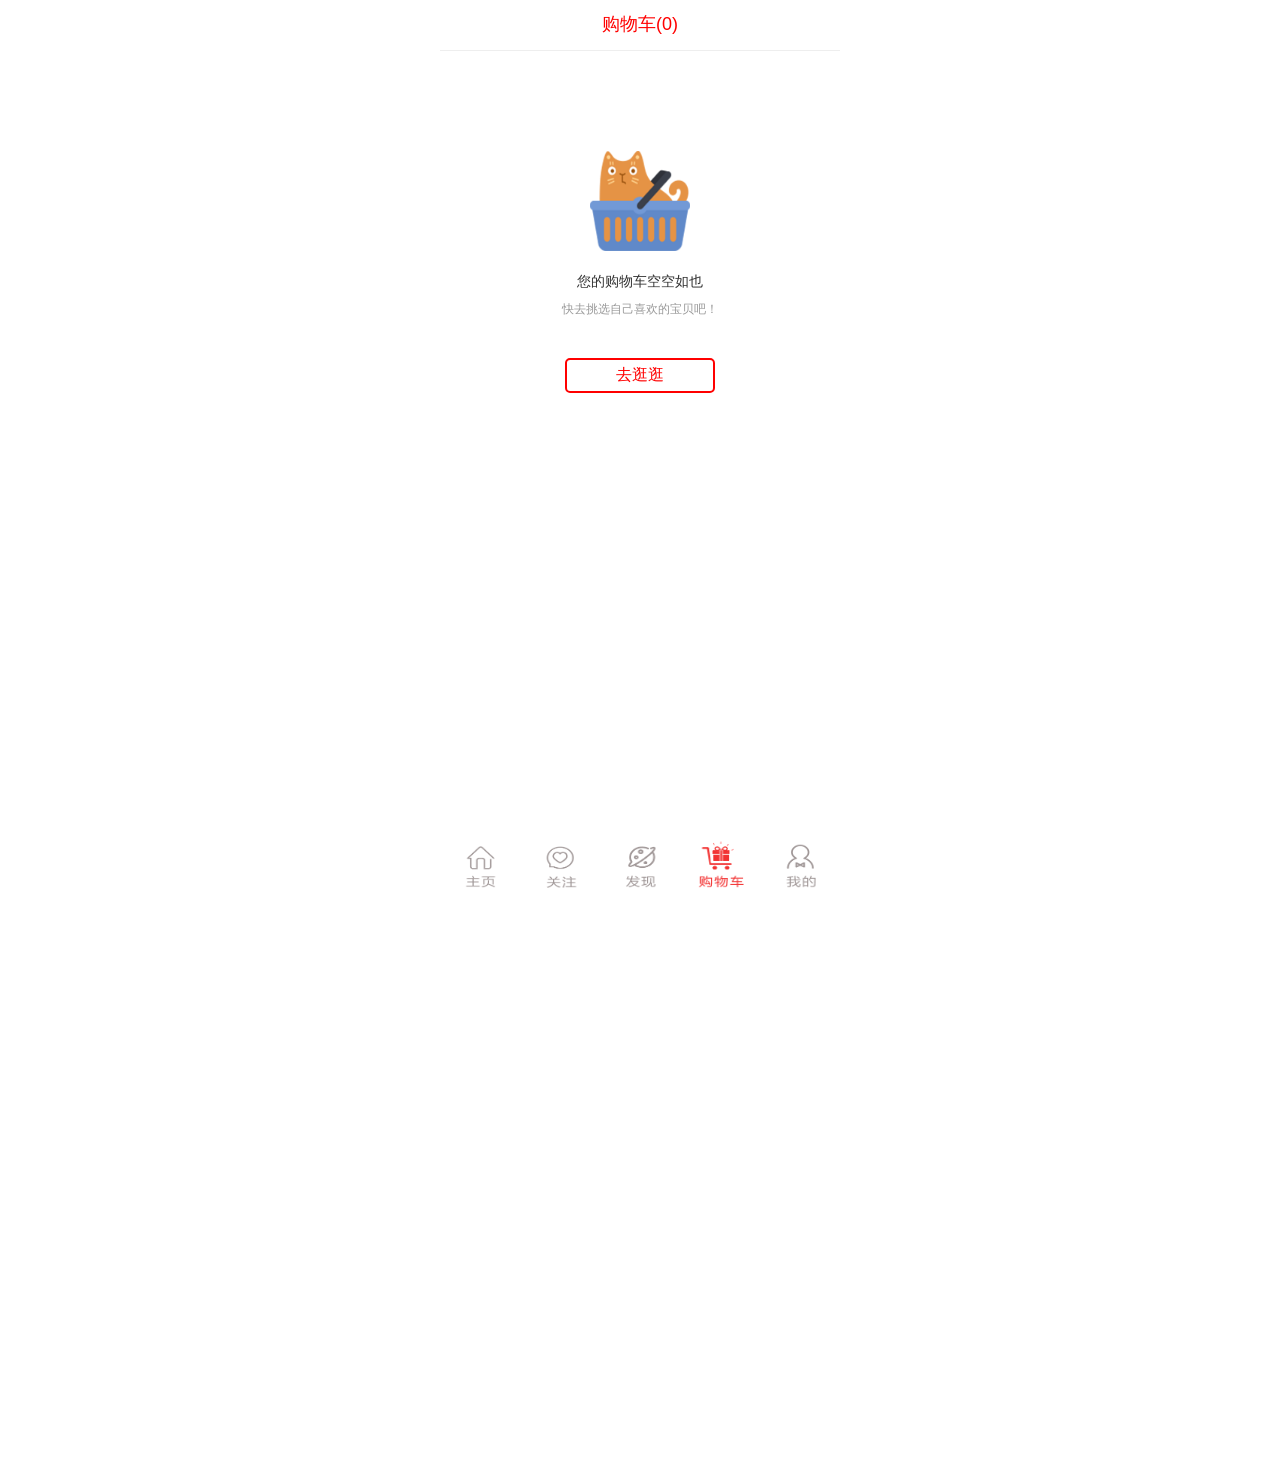
<file: car.html>
<!DOCTYPE html>
<html>
	<head>
		<meta name="viewport" content="width=device-width, 
                                     initial-scale=1.0, 
                                     maximum-scale=1.0, 
                                     user-scalable=no">
		<meta charset="UTF-8">
		<title>购物车</title>
		<script type="text/javascript" src="js/jquery-1.11.2.min.js"></script>
		<script type="text/javascript" src="js/bootstrap.min.js"></script>
		<link rel="stylesheet" href="css/bootstrap.css" />
		<link rel="stylesheet" href="css/loadinganimator.css" />
		<meta charset="UTF-8">
		<link rel="stylesheet" href="css/mystyle.css" />

	<body>
		<div class="container" style="padding-bottom: 70px;">
			<!--
            	作者：18380460383@126.com
            	时间：2016-11-24
            	描述：底部布局
            -->
		<div id="bottom_div" class="body_div" style="height: 60px;background: white;position: fixed; bottom:0;margin: auto;display: flex;text-align: center;"> 
			<div id="bottom_zhuye" class="mid" style="flex: 1; ">
				<img id="bottom_img_zhuye" src="img/zhuye_rm.png"  style="width: 48px;height: 48px;"/>
				<p class="mid_message" style="margin-top: 5px; display: none;">首页</p>
			</div>
			<div style="width: 1px;height: 100%;background: #999999; display: none;"></div>
			<div id="bottom_guanzhu" class="mid" style="flex: 1; ">
				<img src="img/guanzhu_rm.png"  style="width: 48px;height: 48px;"/>
				<p class="mid_message" style="margin-top: 5px; display: none;">关注</p>
			</div>
			<div style="width: 1px;height: 100%;background: #999999; display: none;"></div>
			<div id="bottom_faxian" class="mid" style="flex: 1; ">
				<img src="img/faxian_rm.png"  style="width: 48px;height: 48px;"/>
				<p class="mid_message" style="margin-top: 5px; display: none;">发现</p>
			</div>
				<div style="width: 1px;height: 100%;background: #999999; display: none;"></div>
			<div id="bottom_liwu" class="mid" style="flex: 1; ">
				<img src="img/liwuz_rm.png"  style="width: 48px;height: 48px;"/>
				<p class="mid_message" style="margin-top: 5px; display: none;">购物车</p>
			</div>
				<div style="width: 1px;height: 100%;background: #999999; display: none;"></div>
			<div id="bottom_wode" class="mid" style="flex: 1;">
				<img src="img/wode_rm.png"  style="width: 48px;height: 48px;"/>
				<p class="mid_message" style="margin-top: 5px; display: none;">我的</p>
			</div>
		</div>	
			<!--底部布局结束-->
				<!--
                	作者：18380460383@126.com
                	时间：2016-11-24
                	描述：顶部布局
                -->	
                
				<!--
                	作者：18380460383@126.com
                	时间：2016-11-24
                	描述：顶部布局
                -->	
                
			<div id="top_lay" class="body_div" style="position: fixed;display: flex;height: 50px;background: white;margin: auto;text-align: center;z-index: 999;">
				<p style="text-align: center;margin: auto;color: red;font-size: 18px;">购物车(0)</p>
			</div>
			<!--
            	作者：18380460383@126.com
            	时间：2016-11-24
            	描述：顶部布局结束
            -->
			<div class="body_div" style="height: 50px;"></div>
			<div class="body_div" style="height: 1px;background: #EEEEEE;"></div>
			<div class="body_div" style="margin-top: 100px;text-align: center;">
				<img src="img/cart_empty.png" style="height: 100px;width: 100px;" />
				<p style="margin-top: 20px;">您的购物车空空如也</p>
				<p class="small" style="color: #999999;">快去挑选自己喜欢的宝贝吧！</p>
				<button style="padding-top :4px;padding-bottom: 4px;color: red;font-size: 16px; border-style: solid;border-color: red;width: 150px;background: white;border-radius: 5px;margin-top: 30px;">去逛逛</button>
			</div>
				<div class="body_div" style="height: 1000px;"></div>
		</div>
		<script>
			$(document).ready(function() {
				var width = $(document.body).width();
				if(width>=450){
					$("#bottom_div").css({
					left: width / 2 - 200
				});
				$("#top_lay").css({
					left: width / 2 - 200
				});
				}
				else{
					$("#bottom_div").css({
					left: width / 2-(width/2)
				});
				$("#top_lay").css({
					left: width / 2-(width/2)
				});
				}
			});
			$(window).resize(function() {
				var width1 = $(document.body).width();
				if(width1>=430){
					$("#bottom_div").css({
					'left': width1 / 2 - 200
				});
				$("#top_lay").css({
					'left': width1 / 2 - 200
				});
				}else{
					$("#bottom_div").css({
					'left': width1 / 2 - (width1/2)
				});
				$("#top_lay").css({
					'left': width1 / 2 - (width1/2)
				});
				}
			});
		 $("#bottom_wode").click(function  () {
	    	window.location.href="phone_me.html";
	    });
	    $("#bottom_zhuye").click(function  () {
			window.location.href="index.html";
		});
		$("#bottom_guanzhu").click(function  () {
			window.location.href="guanzhu.html";
		});
		$("#bottom_faxian").click(function  () {
			window.location.href="find.html";
		});
		</script>
	</body>
</html>
</file>
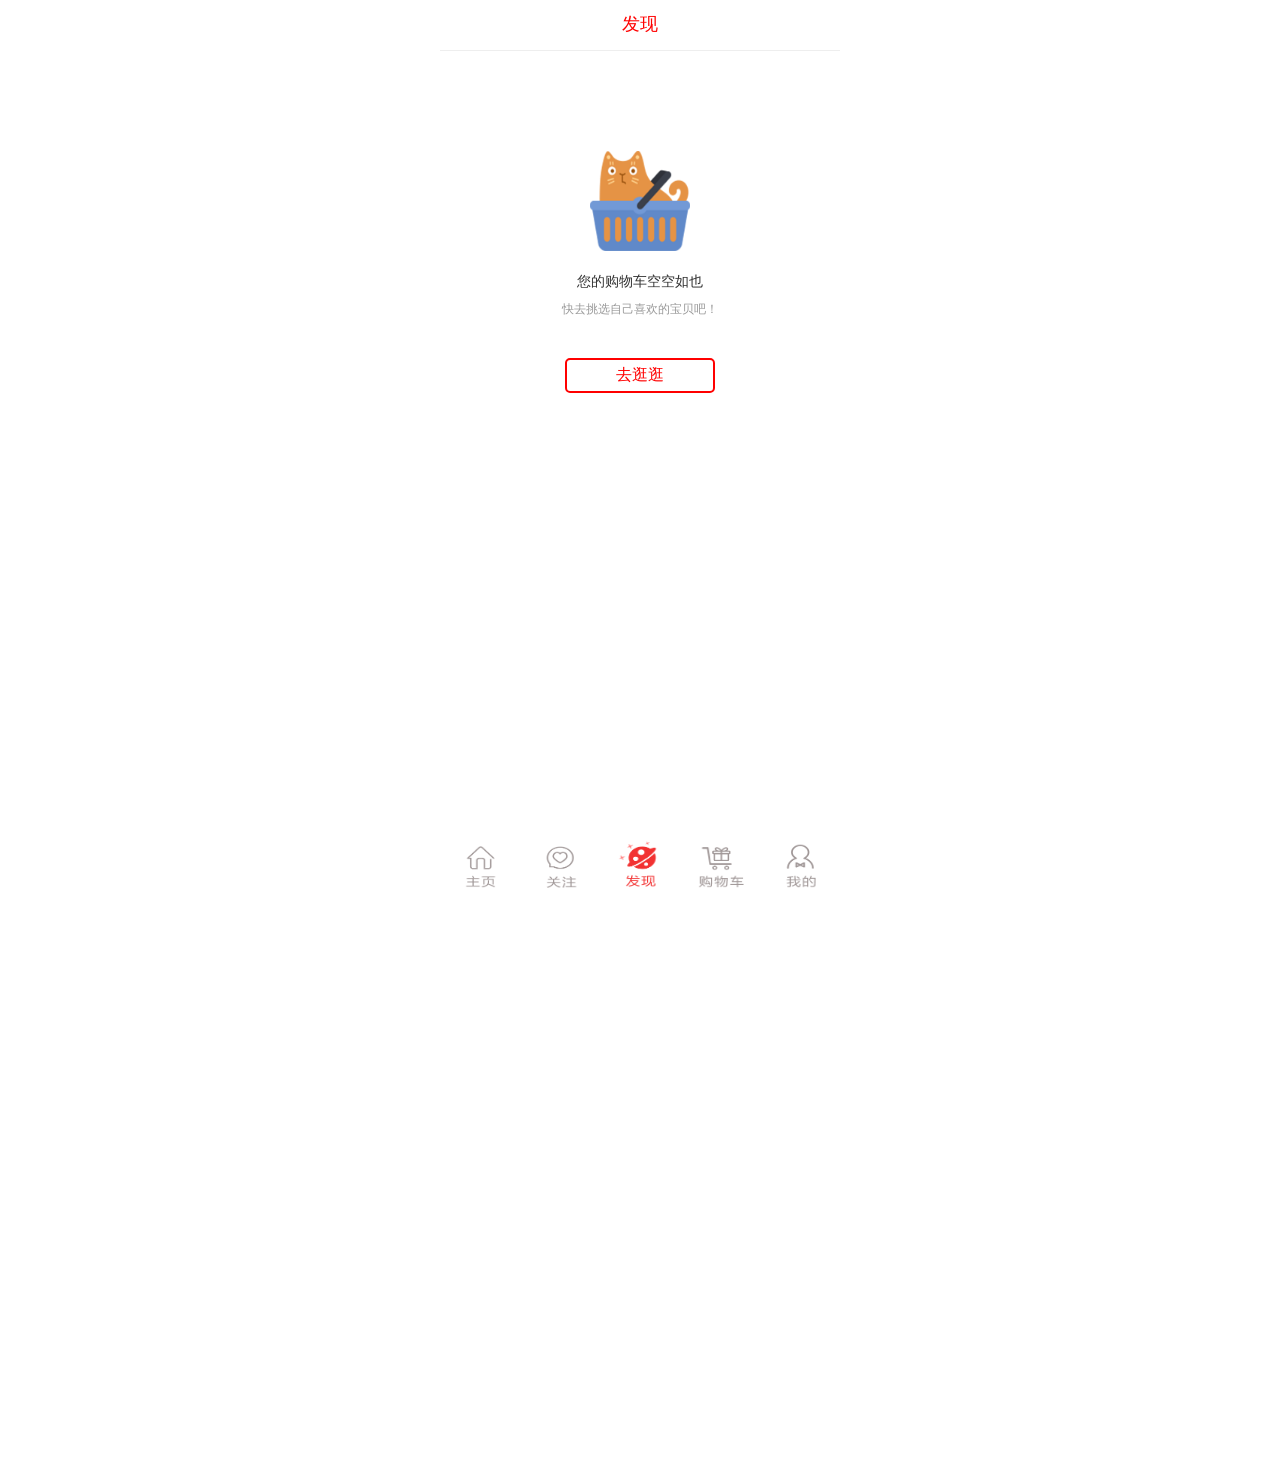
<file: find.html>
<!DOCTYPE html>
<html>
	<head>
		<meta name="viewport" content="width=device-width, 
                                     initial-scale=1.0, 
                                     maximum-scale=1.0, 
                                     user-scalable=no">
		<meta charset="UTF-8">
		<title>发现</title>
		<script type="text/javascript" src="js/jquery-1.11.2.min.js"></script>
		<script type="text/javascript" src="js/bootstrap.min.js"></script>
		<link rel="stylesheet" href="css/bootstrap.css" />
		<link rel="stylesheet" href="css/loadinganimator.css" />
		<meta charset="UTF-8">
		<link rel="stylesheet" href="css/mystyle.css" />
	</head>
	<body>
		<div class="container" style="padding-bottom: 70px;">
			<!--
            	作者：18380460383@126.com
            	时间：2016-11-24
            	描述：底部布局
            -->
					<div id="bottom_div" class="body_div" style="height: 60px;background: white;position: fixed; bottom:0;margin: auto;display: flex;text-align: center;"> 
			<div id="bottom_zhuye" class="mid" style="flex: 1; ">
				<img id="bottom_img_zhuye" src="img/zhuye_rm.png"  style="width: 48px;height: 48px;"/>
				<p class="mid_message" style="margin-top: 5px; display: none;">首页</p>
			</div>
			<div style="width: 1px;height: 100%;background: #999999; display: none;"></div>
			<div id="bottom_guanzhu" class="mid" style="flex: 1; ">
				<img src="img/guanzhu_rm.png"  style="width: 48px;height: 48px;"/>
				<p class="mid_message" style="margin-top: 5px; display: none;">关注</p>
			</div>
			<div style="width: 1px;height: 100%;background: #999999; display: none;"></div>
			<div id="bottom_faxian" class="mid" style="flex: 1; ">
				<img src="img/faxianz_rm.png"  style="width: 48px;height: 48px;"/>
				<p class="mid_message" style="margin-top: 5px; display: none;">发现</p>
			</div>
				<div style="width: 1px;height: 100%;background: #999999; display: none;"></div>
			<div id="bottom_liwu" class="mid" style="flex: 1; ">
				<img src="img/liwu_rm.png"  style="width: 48px;height: 48px;"/>
				<p class="mid_message" style="margin-top: 5px; display: none;">购物车</p>
			</div>
				<div style="width: 1px;height: 100%;background: #999999; display: none;"></div>
			<div id="bottom_wode" class="mid" style="flex: 1;">
				<img src="img/wode_rm.png"  style="width: 48px;height: 48px;"/>
				<p class="mid_message" style="margin-top: 5px; display: none;">我的</p>
			</div>
		</div>	
			<!--底部布局结束-->
				<!--
                	作者：18380460383@126.com
                	时间：2016-11-24
                	描述：顶部布局
                -->	
                
				<!--
                	作者：18380460383@126.com
                	时间：2016-11-24
                	描述：顶部布局
                -->	
                
			<div id="top_lay" class="body_div" style="position: fixed;display: flex;height: 50px;background: white;margin: auto;text-align: center;z-index: 999;">
				<p style="text-align: center;margin: auto;color: red;font-size: 18px;">发现</p>
			</div>
			<!--
            	作者：18380460383@126.com
            	时间：2016-11-24
            	描述：顶部布局结束
            -->
			<div class="body_div" style="height: 50px;"></div>
			<div class="body_div" style="height: 1px;background: #EEEEEE;"></div>
			<div class="body_div" style="margin-top: 100px;text-align: center;">
				<img src="img/cart_empty.png" style="height: 100px;width: 100px;" />
				<p style="margin-top: 20px;">您的购物车空空如也</p>
				<p class="small" style="color: #999999;">快去挑选自己喜欢的宝贝吧！</p>
				<button style="padding-top :4px;padding-bottom: 4px;color: red;font-size: 16px; border-style: solid;border-color: red;width: 150px;background: white;border-radius: 5px;margin-top: 30px;">去逛逛</button>
			</div>
			<div class="body_div" style="height: 1000px;"></div>
		</div>
		<script>
			$(document).ready(function() {
				var width = $(document.body).width();
				if(width>=450){
					$("#bottom_div").css({
					left: width / 2 - 200
				});
				$("#top_lay").css({
					left: width / 2 - 200
				});
				}
				else{
					$("#bottom_div").css({
					left: width / 2-(width/2)
				});
				$("#top_lay").css({
					left: width / 2-(width/2)
				});
				}
			});
			$(window).resize(function() {
				var width1 = $(document.body).width();
				if(width1>=430){
					$("#bottom_div").css({
					'left': width1 / 2 - 200
				});
				$("#top_lay").css({
					'left': width1 / 2 - 200
				});
				}else{
					$("#bottom_div").css({
					'left': width1 / 2 - (width1/2)
				});
				$("#top_lay").css({
					'left': width1 / 2 - (width1/2)
				});
				}
			});
	  $("#bottom_wode").click(function  () {
	    	window.location.href="phone_me.html";
	    });
	    $("#bottom_zhuye").click(function  () {
			window.location.href="index.html";
		});
		$("#bottom_guanzhu").click(function () {
			window.location.href="guanzhu.html";
		});
		$("#bottom_liwu").click(function  () {
			window.location.href="car.html";
		});
		</script>
	</body>
</html>
</file>
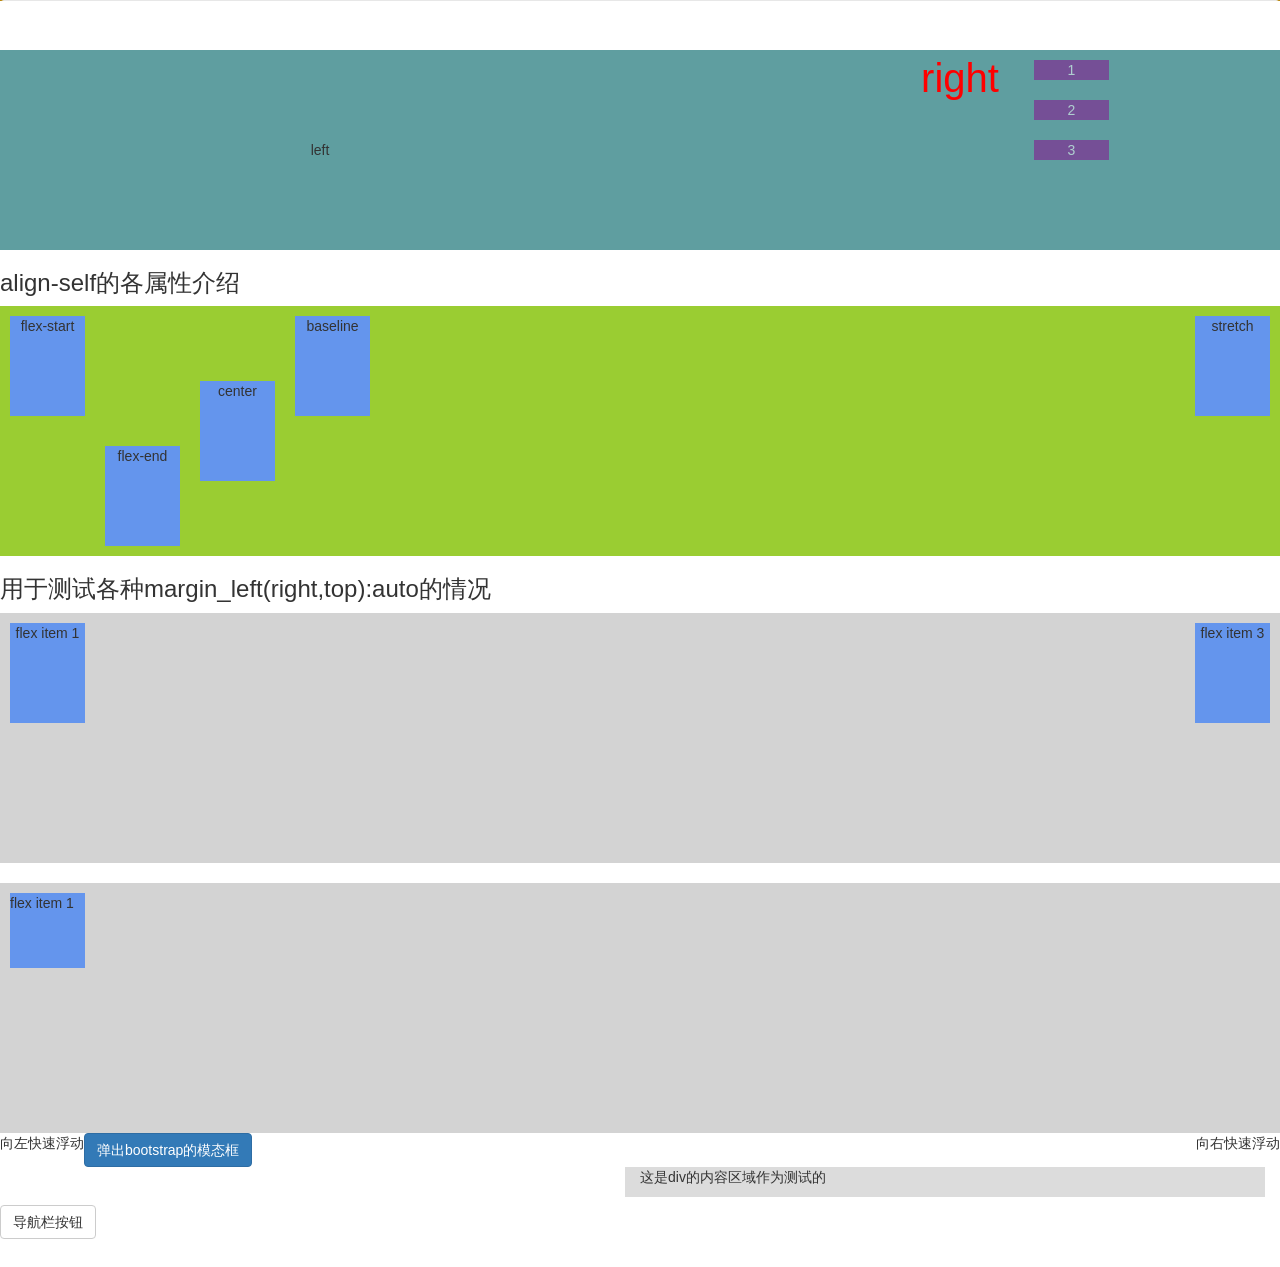
<file: flexbox.html>
<!DOCTYPE html>
<html>

	<head>
		<meta name="viewport" content="width=device-width, 
                                     initial-scale=1.0, 
                                     maximum-scale=1.0, 
                                     user-scalable=no">
		<meta charset="UTF-8">
		<title>弹性盒子测试</title>
			<script type="text/javascript" src="js/jquery-1.11.2.min.js"></script>
		<script type="text/javascript" src="js/bootstrap.min.js"></script>
	<link rel="stylesheet" href="css/bootstrap.css" />
<style>
	
			.contaier {
				width: 100%;
				height: 200px;
				background: cadetblue;
				display: flex;
				  -webkit-flex-wrap: wrap;
    			flex-wrap: wrap;
			}
			
			.left {
				margin: auto;
				flex: 1;
				text-align: center;
			}
			
			.right {
				height: 100%;
				font-size: 40px;
				color: red;
				margin: auto;
				text-align: center;
				flex: 1;
			}
			
			.flex-item {
				text-align: center;
				background-color: cornflowerblue;
				width: 60px;
				min-height: 100px;
				margin: 10px;
			}
			
			.item1 {
				-webkit-align-self: flex-start;
				align-self: flex-start;
			}
			
			.item2 {
				-webkit-align-self: flex-end;
				align-self: flex-end;
			}
			
			.item3 {
				-webkit-align-self: center;
				align-self: center;
			}
			
			.item4 {
				-webkit-align-self: baseline;
				align-self: baseline;
			}
			
			.item5 {
				-webkit-align-self: stretch;
				align-self: stretch;
			}
			
			.flex-container {
				display: -webkit-flex;
				display: flex;
				width: 100%;
				height: 250px;
				background-color: lightgrey;
			}
			
			.flex-item {
				background-color: cornflowerblue;
				width: 75px;
				height: 75px;
				margin: 10px;
			}
			
			.flex-item:first-child {
				/*margin-right: auto;/*将右边的空间分配给3*/
				/*margin-left: auto;*//*空出左边区域*/
				/*margin-top: auto;*//*空出下边区域*/
				
			}
			.flex-item:last-child{
				margin-left: auto;
			}
			
			.flex-align_self{
				margin-top: 20px;
				display: -webkit-flex;
				display: flex;
				width: 100%;
				height: 250px;
				background-color: lightgrey;
			}
			.flex-item1{
				/*margin-right: auto;/*将右边的空间分配给3*/
				/*margin-left: auto;*//*空出左边区域*/
				/*margin-top: auto;*//*空出下边区域*/
				background-color: cornflowerblue;
				width: 75px;
				height: 75px;
				margin: 10px;
			}
		
			.flex-item2{
				margin-left: auto;
				background-color: cornflowerblue;
				width: 75px;
				height: 75px;
			}
			.li{
				margin-bottom: 10px;
			}
				.top_float{
					margin-top: 50px;
					margin-left: 80%;
				float: right;
				position: fixed;
			}
			.flex-container2 {
				float:right;
    display: -webkit-flex;
    display: flex;
    -webkit-flex-direction: row-reverse;
    flex-direction:column;
    height: 250px;
	position:flex;
	
}

.flex-item2 {
	text-align: center;
	color: white;
	opacity: 0.5;
	z-index: -1;
    background-color: darkmagenta;
    height: auto;
    margin: 10px;
}
.flex-item2:hover{
	opacity: 1.0;
	 background-color: red;
}
		</style>
	</head>

	<body>
		<div class="top_float">
			<div class="flex-container2" >
  <div class="flex-item2">1</div>
  <div class="flex-item2">2</div>
  <div class="flex-item2">3</div>  
		</div>
		
</div>
		<div id="div1" style=" position:fixed;height: 50px;width: 100%;background: darkgoldenrod;margin-bottom: 50px; text-align: right ;">
			<!--<ul class="list-inline" style="margin-top: 10px;">
	<li>Item 1</li>
	<li>Item 2</li>
	<li>Item 3</li>
	<li>Item 4</li>
</ul>-->
<nav class="navbar navbar-default" role="navigation" >
	<div class="container-fluid"> 
	<div class="navbar-header">
		<button type="button" class="navbar-toggle" data-toggle="collapse"
				data-target="#example-navbar-collapse" >
			
			<div class="icon-bar"></div>
			<div class="icon-bar"></div>
			<div class="icon-bar"></div>
			<!--<span class="sr-only">切换导航</span>
				<span class="icon-bar"></span>
			<span class="icon-bar"></span>
			<span class="icon-bar"></span>-->
		</button>
		<a class="navbar-brand" href="#">菜鸟教程</a>
	</div>
	<div class="collapse navbar-collapse pull-right " id="example-navbar-collapse" >
		<ul class="nav navbar-nav">
			<li ><a href="#">iOS</a></li>
			<li><a href="#">SVN</a></li>
			<li class="dropdown">
				<a href="#" class="dropdown-toggle" data-toggle="dropdown">
					Java <b class="caret"></b>
				</a>
				<ul class="dropdown-menu">
					<li><a href="#">jmeter</a></li>
					<li><a href="#">EJB</a></li>
					<li><a href="#">Jasper Report</a></li>
					<li class="divider"></li>
					<li><a href="#">分离的链接</a></li>
					<li class="divider"></li>
					<li><a href="#">另一个分离的链接</a></li>
				</ul>
			</li>
		</ul>
	</div>
	</div>
</nav>

		</div>
		<!--<div style="width:100%;position:fixed;display:flex;height:100%;">
			<div style="margin-right: auto;"></div>
			<ul style="   display: -webkit-flex;display: flex;height:100%;border: 1px solid red;list-style-type :none;padding-right: 10px;	 flex-direction:column;" >
				<li>1</li>
				<li>2</li>
				<li>3</li>
				<li>4</li>
				<li>5</li>
				<li>6</li>
			</ul>
		</div>-->
		<div style="height: 50px;"></div>
		<div class="contaier" >
			<div class="left">
				left
			</div>
			<div class="right">
				right
			</div>
		</div>
		
		<h3>align-self的各属性介绍</h3>
		<div style="width: 100%;height: 250px;background: yellowgreen;display: flex;  ">
			<div class="flex-item item1">flex-start</div>
			<div class="flex-item item2">flex-end</div>
			<div class="flex-item item3">center</div>
			<div class="flex-item item4">baseline</div>
			<div class="flex-item item5">stretch</div>
		</div>
		<h3>用于测试各种margin_left(right,top):auto的情况</h3>
		<div class="flex-container">
			<div class="flex-item">flex item 1</div>
			<div class="flex-item">flex item 3</div>
		</div>
		<div class="flex-align_self">
			<div class="flex-item1">flex item 1</div>
			<div class="flex-item2">flex item 3</div>
		</div>
		<div class="pull-left">
	向左快速浮动
</div>
<div class="pull-right">
	向右快速浮动
</div>
		<button  id="showmodel" class="btn btn-primary btn-md" data-toggle="modal" data-target="#myModal">弹出bootstrap的模态框</button>
		<div class="row" style="width: 100%;">
			<div class="col-sm-6 col-xs-6 col-md-offset-6" style="background: gainsboro;">
				<p>这是div的内容区域作为测试的</p>
			</div>
		</div>
		<button type="button" class="btn btn-default navbar-btn">
            导航栏按钮
        </button>
        	
		<!-- 模态框（Modal） -->
<div class="modal fade" id="myModal" tabindex="-1" role="dialog" aria-labelledby="myModalLabel" aria-hidden="true">
	<div class="modal-dialog">
		<div class="modal-content">
			<div class="modal-header">
				<button type="button" class="close" data-dismiss="modal" 
						aria-hidden="true">×
				</button>
				<h4 class="modal-title" id="myModalLabel">
					模态框（Modal）标题
				</h4>
			</div>
			<div class="modal-body">
				按下 ESC 按钮退出。
			</div>
			<div class="modal-footer">
				<button type="button" class="btn btn-default" 
						data-dismiss="modal">关闭
				</button>
				<button type="button" class="btn btn-primary">
					提交更改
				</button>
			</div>
		</div><!-- /.modal-content -->
	</div><!-- /.modal-dialog -->
</div><!-- /.modal -->
		<div id="div" style="width: 100px;height: 20px;"></div>
		<script type="text/javascript">
				$(document).ready(function(){
					x=0;
			$(window).scroll(function(){
				
    			/*if($(window).scrollTop()>100){
    			/*	alert("120");*/
    			  /* $("#div").animate({left:'250px'});} */ 
    			
    			//alert("120");
    			if($(window).scrollTop()>x){
    			$("#div1").slideUp();	
    			}else{
    				$("#div1").slideDown();
    			}
    			x=$(window).scrollTop();
			});
  			 
			/*$("#showmodel").click(function  () {
				$(function () { $('#myModal').modal({
			keyboard: true
			})});	
			});*/
			}
				);
				//模态框居中的控制
	function centerModals(){
		$('.modal').each(function(i){
			var $clone = $(this).clone().css('display', 'block').appendTo('body');    
			var top = Math.round(($clone.height() - $clone.find('.modal-content').height()) / 2);
			top = top > 0 ? top : 0;
			$clone.remove();
			$(this).find('.modal-content').css("margin-top", top-30);
		});
	}
	$('.modal').on('show.bs.modal', centerModals);		//当模态框出现的时候
	$(window).on('resize', centerModals);				//当窗口大小变化的时候
		
		</script>
	</body>

</html>
</file>
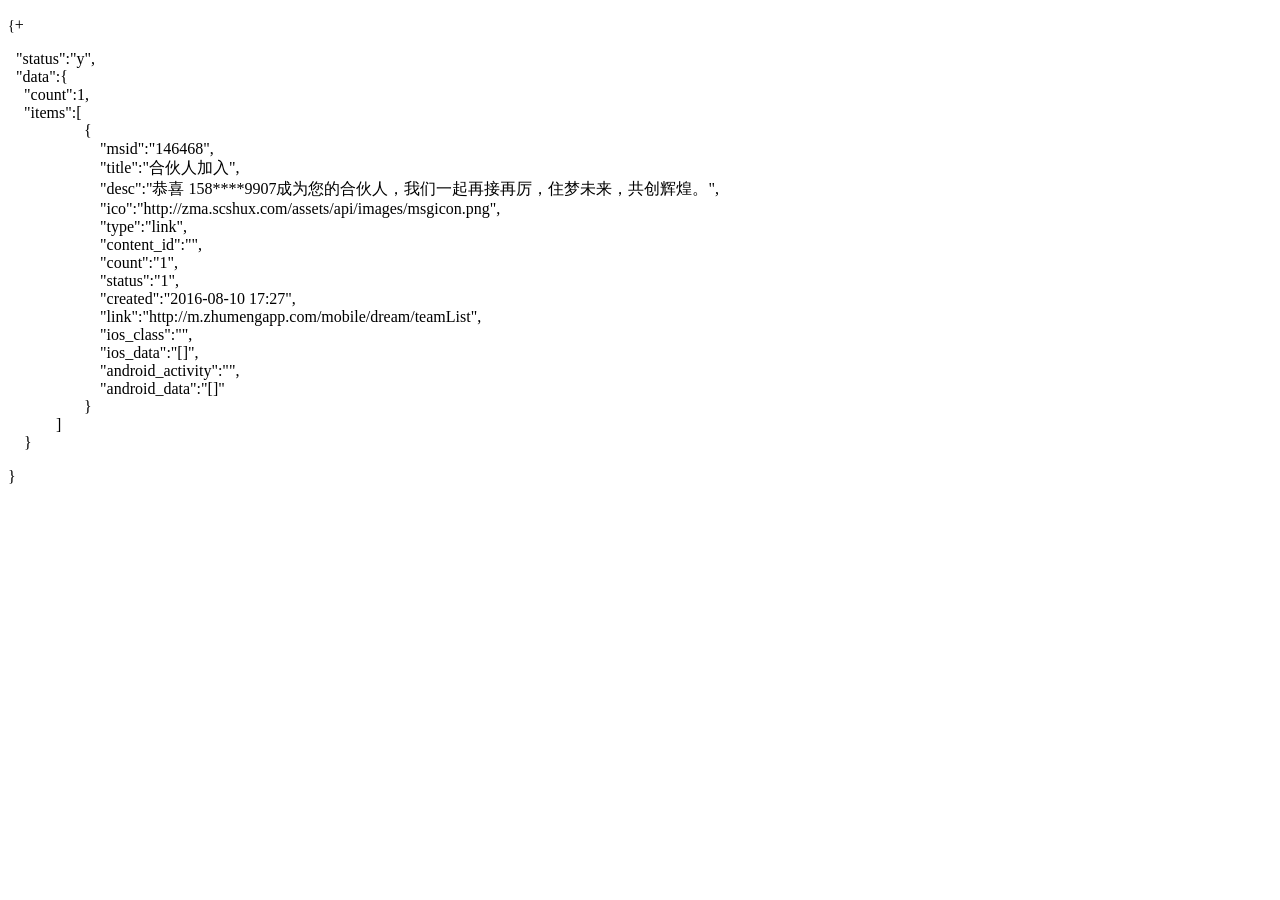
<file: json.html>
<!DOCTYPE html>
<html>
	<head>
		<meta charset="UTF-8">
		<title>json显示问题</title>
		<script src="js/jquery-1.11.2.min.js"></script>
	</head>
	<body>
		<!--reduce-->
		<div>
			<p style="font-size: 16px;" id="add"><span style="font-size: 14px;">{</span>+</p>
			<div id="content" style="height: 100%;background: white;">
		   &nbsp;   "status":"y",<br>
           &nbsp;   "data":{<br>
           &nbsp; &nbsp;  "count":1,<br>
          &nbsp; &nbsp;   "items":[<br>
             &nbsp; &nbsp;&nbsp; &nbsp;&nbsp; &nbsp;&nbsp; &nbsp;&nbsp; &nbsp;&nbsp; &nbsp;   {<br>
               &nbsp; &nbsp;&nbsp; &nbsp;&nbsp; &nbsp;&nbsp; &nbsp;&nbsp; &nbsp;&nbsp; &nbsp;  &nbsp; &nbsp;     "msid":"146468",<br>
                      &nbsp; &nbsp;&nbsp; &nbsp;&nbsp; &nbsp;&nbsp; &nbsp;&nbsp; &nbsp;&nbsp; &nbsp;  &nbsp; &nbsp;  "title":"合伙人加入",<br>
                       &nbsp; &nbsp;&nbsp; &nbsp;&nbsp; &nbsp;&nbsp; &nbsp;&nbsp; &nbsp;&nbsp; &nbsp;  &nbsp; &nbsp; "desc":"恭喜 158****9907成为您的合伙人，我们一起再接再厉，住梦未来，共创辉煌。",<br>
                   &nbsp; &nbsp;&nbsp; &nbsp;&nbsp; &nbsp;&nbsp; &nbsp;&nbsp; &nbsp;&nbsp; &nbsp;  &nbsp; &nbsp;     "ico":"http://zma.scshux.com/assets/api/images/msgicon.png",<br>
                     &nbsp; &nbsp;&nbsp; &nbsp;&nbsp; &nbsp;&nbsp; &nbsp;&nbsp; &nbsp;&nbsp; &nbsp;  &nbsp; &nbsp;   "type":"link",<br>
                    &nbsp; &nbsp;&nbsp; &nbsp;&nbsp; &nbsp;&nbsp; &nbsp;&nbsp; &nbsp;&nbsp; &nbsp;  &nbsp; &nbsp;    "content_id":"",<br>
                    &nbsp; &nbsp;&nbsp; &nbsp;&nbsp; &nbsp;&nbsp; &nbsp;&nbsp; &nbsp;&nbsp; &nbsp;  &nbsp; &nbsp;    "count":"1",<br>
                   &nbsp; &nbsp;&nbsp; &nbsp;&nbsp; &nbsp;&nbsp; &nbsp;&nbsp; &nbsp;&nbsp; &nbsp;  &nbsp; &nbsp;     "status":"1",<br>
                     &nbsp; &nbsp;&nbsp; &nbsp;&nbsp; &nbsp;&nbsp; &nbsp;&nbsp; &nbsp;&nbsp; &nbsp;  &nbsp; &nbsp;   "created":"2016-08-10 17:27",<br>
                      &nbsp; &nbsp;&nbsp; &nbsp;&nbsp; &nbsp;&nbsp; &nbsp;&nbsp; &nbsp;&nbsp; &nbsp;  &nbsp; &nbsp;  "link":"http://m.zhumengapp.com/mobile/dream/teamList",<br>
                       &nbsp; &nbsp;&nbsp; &nbsp;&nbsp; &nbsp;&nbsp; &nbsp;&nbsp; &nbsp;&nbsp; &nbsp;  &nbsp; &nbsp; "ios_class":"",<br>
                      &nbsp; &nbsp;&nbsp; &nbsp;&nbsp; &nbsp;&nbsp; &nbsp;&nbsp; &nbsp;&nbsp; &nbsp;  &nbsp; &nbsp;  "ios_data":"[]",<br>
                    &nbsp; &nbsp;&nbsp; &nbsp;&nbsp; &nbsp;&nbsp; &nbsp;&nbsp; &nbsp;&nbsp; &nbsp;  &nbsp; &nbsp;    "android_activity":"",<br>
                    &nbsp; &nbsp;&nbsp; &nbsp;&nbsp; &nbsp;&nbsp; &nbsp;&nbsp; &nbsp;&nbsp; &nbsp;  &nbsp; &nbsp;   "android_data":"[]"<br>
              &nbsp; &nbsp;&nbsp; &nbsp;&nbsp; &nbsp;&nbsp; &nbsp;&nbsp; &nbsp;&nbsp; &nbsp;    }<br>
         &nbsp; &nbsp;  &nbsp; &nbsp; &nbsp; &nbsp;   ]<br>
        &nbsp; &nbsp; }<br>
			</div>
			<p id="end">}</p>
		</div>
		<script type="text/javascript">
		var opr=true;
			$("#ad"+"d").click(function  () {
				$("#content").slideToggle();
				if(opr){
				$("#add").text("{+...}");	
				$("#end").hide();
				}else{
					$("#add").text("{+");
					$("#end").show();
				}
				opr=!opr;
			});
		</script>
	</body>
</html>
</file>
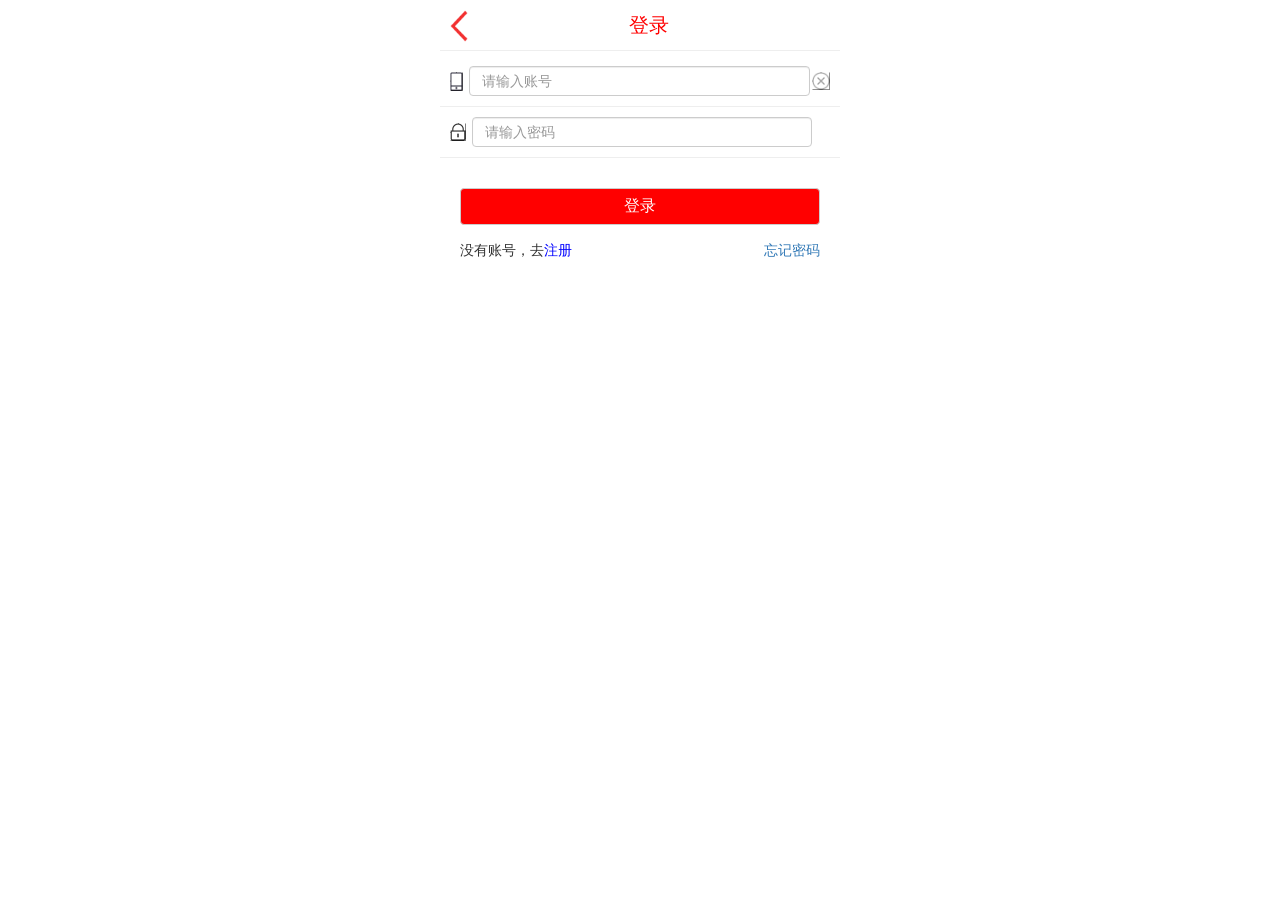
<file: login.html>
<!DOCTYPE html>
<html>
	<head>
			<meta name="viewport" content="width=device-width, 
                                     initial-scale=1.0, 
                                     maximum-scale=1.0, 
                                     user-scalable=no">
		<meta charset="UTF-8">
		<title>登录</title>
		<script type="text/javascript" src="js/jquery-1.11.2.min.js"></script>
		<script type="text/javascript" src="js/bootstrap.min.js"></script>
		<link rel="stylesheet" href="css/bootstrap.css" />
		<link rel="stylesheet" href="css/mystyle.css" />
		<link rel="stylesheet" href="css/switch.css" />
		<link rel="stylesheet" href="css/switch_animator.css" />
		<meta charset="UTF-8">
	</head>
	<body>
		<div class="body_div" style="background: #EEEEEE;height: 100%;">
			<div class="top_title body_div" style="display: flex;">
				<img id="top_back" class="top_back" src="img/icoon_back.png" />
				<p class="top_title_message" style="flex: 1;">登录</p>
				<p style="color: red;text-align: center;font-size: 18px;margin: auto;display: none;">余额明细</p>
			</div>
			<div style="height: 50px;"></div>
			<div style="width: 100%;height: 1px;background: #EEEEEE;"></div>
			<div class="body_div" style="text-align: center;background: white;padding-top: 5px;">
				<div class="body_div">
					<div style="display: flex; padding: 10px;">
						<img src="img/iconfont_shouji.png" style="margin: auto; height: 19px;width: 15px;"/>
						 <input id="acount" type="text" class="form-control" placeholder="请输入账号" aria-label="Amount (to the nearest dollar)" style="margin: auto;text-align: left;margin-left: 6px; height: 100%;border: 1 white;">
						<img id="delete" src="img/icon_shanchu.9.png" style="height: 18px;width: 18px;margin: auto;margin-left: 2px;" />
					</div>
				</div>
				<div class="body_div" style="height: 1px;background: #EEEEEE;"></div>
								<div class="body_div">
					<div style="display: flex; padding: 10px;">
						<img src="img/icon_mima.png" style="margin: auto; height: 18px;widows: 18px;" />
						 <input id="password" type="text" class="form-control" placeholder="请输入密码" aria-label="Amount (to the nearest dollar)" style="margin: auto;text-align: left;margin-left: 6px; height: 100%;border: 1 white;margin-right: 18px;">
					</div>
				</div>
				<div class="body_div" style="height: 1px;background: #EEEEEE;"></div>
				<button type="button" class="btn btn-default" style="width: 90%;margin-top: 30px;background: red;color: white;font-size: 16px;">登录</button>
				<div style="display: flex;margin-left: 15px;margin-right: 15px;margin-top: 15px;">
					<p style="flex:1;text-align: left;margin-left: 5px;">没有账号，去<a href="#" style="color: blue;">注册</a></p>
					<a href="#" style="margin-right: 5px;">忘记密码</a>
				</div>
			</div>
		</div>
		<script type="text/javascript">
			
			$("#top_back").click(function  () {
				window.history.go(-1);
			});
			$("#delete").click(function  () {
				$("#acount").val("");
			});
		</script>
	</body>
</html>
</file>
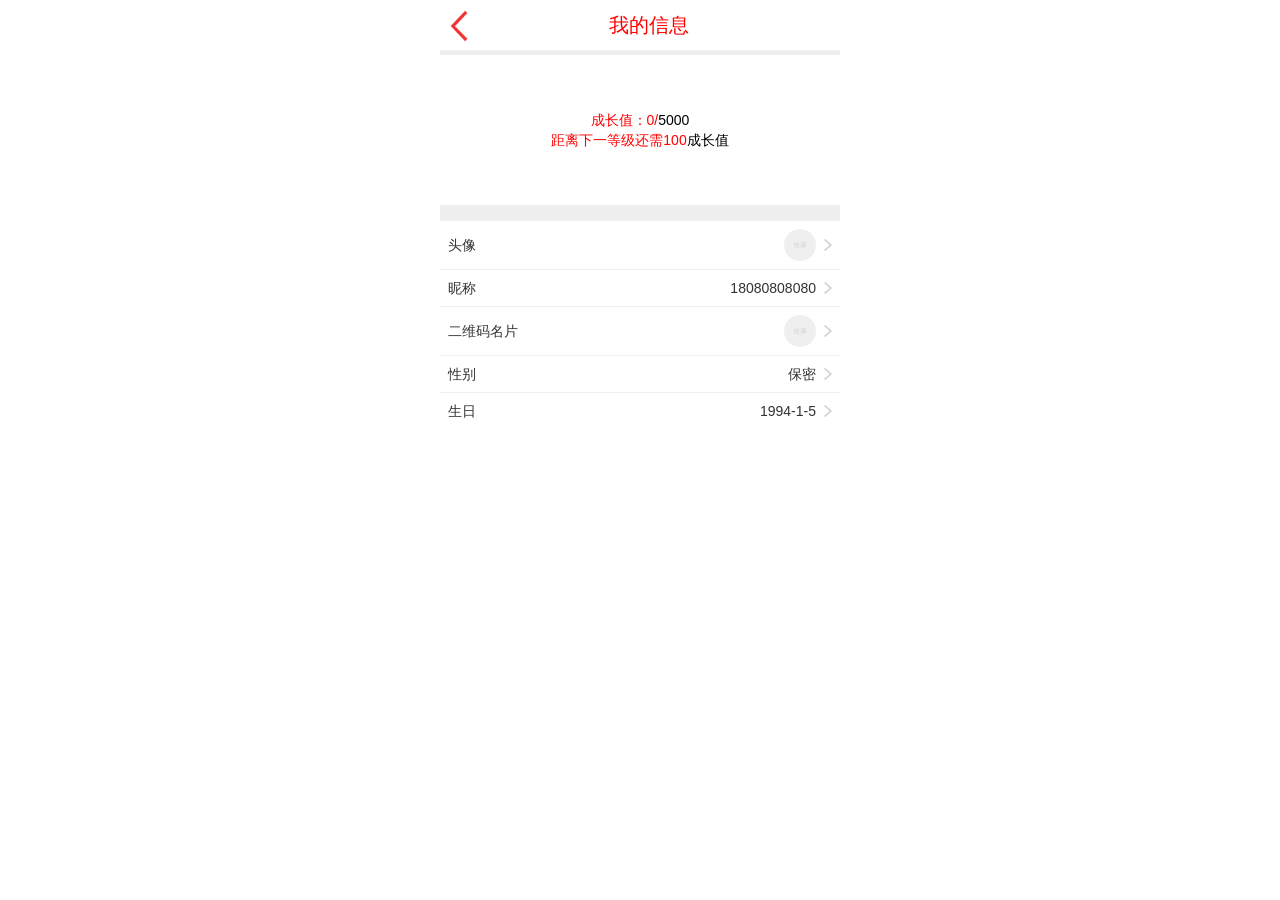
<file: my_information.html>
<!DOCTYPE html>
<html>
	<head>
				<meta name="viewport" content="width=device-width, 
                                     initial-scale=1.0, 
                                     maximum-scale=1.0, 
                                     user-scalable=no">
		<meta charset="UTF-8">
		<title>我的信息</title>
		
		<script type="text/javascript" src="js/jquery-1.11.2.min.js"></script>
		<script type="text/javascript" src="js/bootstrap.min.js"></script>
		<link rel="stylesheet" href="css/bootstrap.css" />
		<link rel="stylesheet" href="css/mystyle.css" />
		<meta charset="UTF-8">
	</head>
	<body>
		<div class="body_div" style="height: 100%;">
			<div class="top_title body_div">
				<img id="top_back" class="top_back"  src="img/icoon_back.png"/>
				<p class="top_title_message" style="flex: 1;margin: auto;text-align: center;">我的信息</p>
			</div>
			<div style="height: 55px;background: #EEEEEE;"></div>
			<div class="body_div" style="height: 100%;background: #EEEEEE;">
				<!--
                	作者：18380460383@126.com
                	时间：2016-11-23
                	描述：顶部经验区域
                -->
				<div style="height: 150px;background: white;display: flex;">
					<div style="align-self: flex-end;margin: auto;">
							<p style="color: red;margin: auto;text-align: center;">成长值：0/<span style="color: #000000;">5000</span></p>
							<p style="color: red;margin: auto;text-align: center;">距离下一等级还需100<span style="color: #000000;">成长值</span></p>
					</div>
				</div>
				<!--
                	作者：18380460383@126.com
                	时间：2016-11-23
                	描述：列表展示区域
                -->
                <div style="height: 16px;width: 100%;background: #EEEEEE;"></div>
                <div class="body_div">
                	<div class="body_div" style="display: flex; background: white;padding-bottom: 8px;padding-top: 8px;">
                		<p style="flex: 1;margin: auto;margin-left: 8px;">头像</p>
                		<img  src="img/loading_1.png" style=" width: 32px;height: 32px;border-radius: 16px;" />
                		<img src="img/back_hj.png" style="width: 8px;height: 12px;margin: auto;margin-left: 8px;margin-right: 8px;" />
                	</div>
                	<!--
                    	作者：18380460383@126.com
                    	时间：2016-11-23
                    	描述：分割线
                    -->
                        
                	     <div style="height: 1px;width: 100%;background: #EEEEEE;"></div>
                	<div class="body_div" style="display: flex; background: white;padding-bottom: 8px;padding-top: 8px;">
                		<p style="flex: 1;margin: auto;margin-left: 8px;">昵称</p>
                		<p style="margin: auto;text-align: center;">18080808080</p>
                		<!--<img  src="img/loading_1.png" style=" width: 32px;height: 32px;border-radius: 16px;" />-->
                		<img src="img/back_hj.png" style="width: 8px;height: 12px;margin: auto;margin-left: 8px;margin-right: 8px;" />
                	</div>
                	     <div style="height: 1px;width: 100%;background: #EEEEEE;"></div>
                	<div class="body_div" style="display: flex; background: white;padding-bottom: 8px;padding-top: 8px;">
                		<p style="flex: 1;margin: auto;margin-left: 8px;">二维码名片</p>
                		<!--<p style="margin: auto;text-align: center;">1994-9-9</p>-->
                		<img  src="img/loading_1.png" style=" width: 32px;height: 32px;border-radius: 16px;" />
                		<img src="img/back_hj.png" style="width: 8px;height: 12px;margin: auto;margin-left: 8px;margin-right: 8px;" />
                	</div>
                	     <div style="height: 1px;width: 100%;background: #EEEEEE;"></div>
                	<div class="body_div" style="display: flex; background: white;padding-bottom: 8px;padding-top: 8px;">
                		<p style="flex: 1;margin: auto;margin-left: 8px;">性别</p>
                		<p style="margin: auto;text-align: center;">保密</p>
                		<!--<img  src="img/loading_1.png" style=" width: 32px;height: 32px;border-radius: 16px;" />-->
                		<img src="img/back_hj.png" style="width: 8px;height: 12px;margin: auto;margin-left: 8px;margin-right: 8px;" />
                	</div>
                	 <div style="height: 1px;width: 100%;background: #EEEEEE;"></div>
                	<div class="body_div" style="display: flex; background: white;padding-bottom: 8px;padding-top: 8px;">
                		<p style="flex: 1;margin: auto;margin-left: 8px;">生日</p>
                		<p style="margin: auto;text-align: center;">1994-1-5</p>
                		<!--<img  src="img/loading_1.png" style=" width: 32px;height: 32px;border-radius: 16px;" />-->
                		<img src="img/back_hj.png" style="width: 8px;height: 12px;margin: auto;margin-left: 8px;margin-right: 8px;" />
                	</div>
                </div>
			</div>
		</div>
		<script type="text/javascript">
			$("#top_back").click(function  () {
			window.history.go(-1);
		});
		</script>
	</body>
</html>
</file>
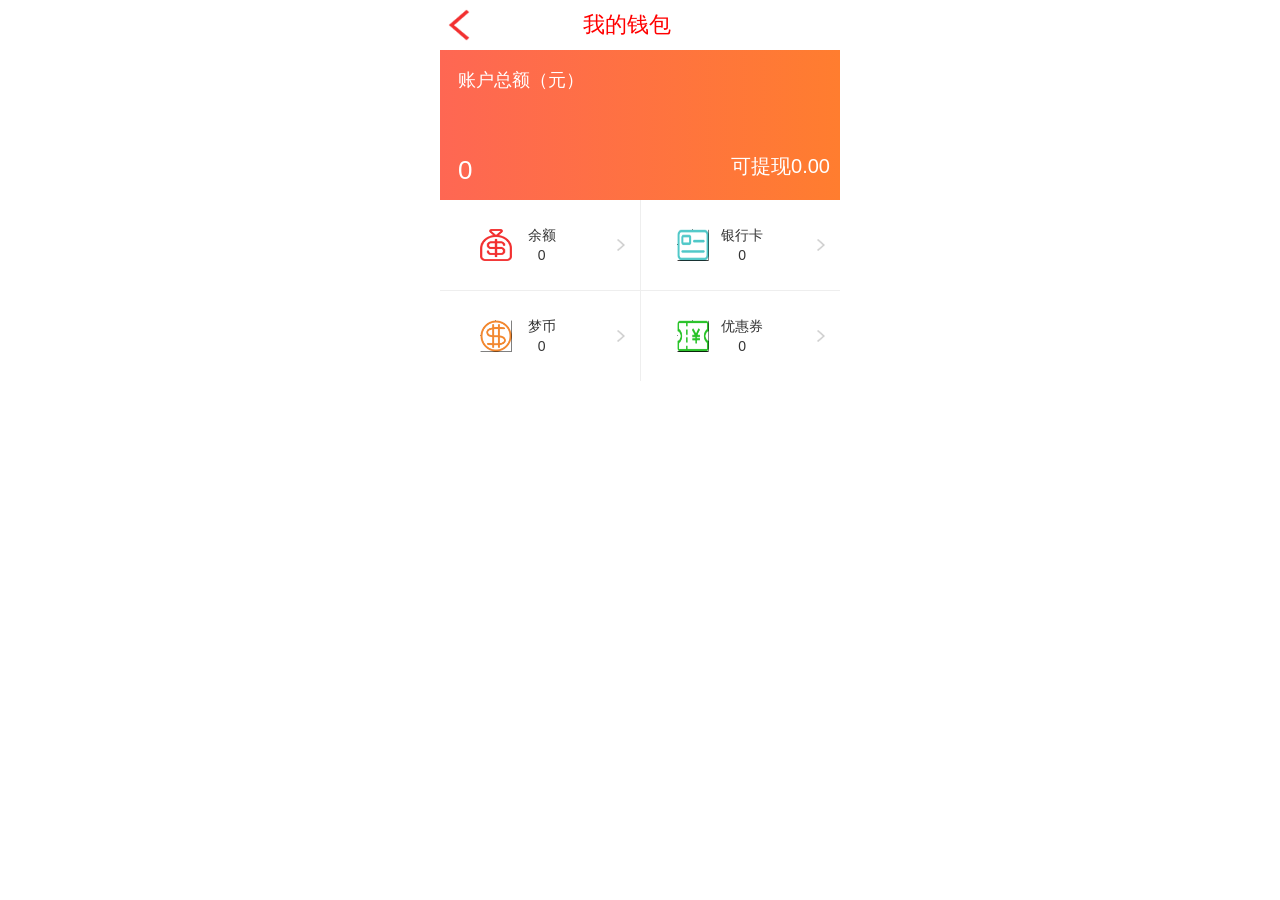
<file: my_package.html>
<!DOCTYPE html>
<html>

	<head>
		<meta name="viewport" content="width=device-width, 
                                     initial-scale=1.0, 
                                     maximum-scale=1.0, 
                                     user-scalable=no">
		<meta charset="UTF-8">
		<title>我的钱包</title>

		<script type="text/javascript" src="js/jquery-1.11.2.min.js"></script>
		<script type="text/javascript" src="js/bootstrap.min.js"></script>
		<link rel="stylesheet" href="css/bootstrap.css" />
		<link rel="stylesheet" href="css/mystyle.css" />
		<meta charset="UTF-8">
		<style>
			.acount{
				  background: -webkit-linear-gradient(left,#FE6753, #FF7D2F); /* Safari 5.1 - 6.0 */
   				 background: -o-linear-gradient((left,#FE6753, #FF7D2F); /* Opera 11.1 - 12.0 */
    			background: -moz-linear-gradient((left,#FE6753, #FF7D2F); /* Firefox 3.6 - 15 */
    			background: linear-gradient((left,#FE6753, #FF7D2F); /* 标准的语法（必须放在最后） */
			}
		</style>
	</head>
		<div class="body_div" >
			<!--
            	作者：18380460383@126.com
            	时间：2016-11-23
            	描述：顶部悬浮区域
            -->
			<div  class="body_div"  style="display:flex;position: fixed;height: 50px;background: white;text-align: center;">
				<img id="top_back" src="img/icoon_back.png" style="margin: auto;width: 22px;height: 32px;margin-left: 8px;" />
				<p style="margin: auto;color: red;font-size: 22px;">我的钱包</p>
				<p style="margin: auto;"></p>
			</div>
			<div style="height: 50px;"></div>
			<!--
            	作者：18380460383@126.com
            	时间：2016-11-23
            	描述：内容区域
            -->
			<div class="body_div acount" style=" height: 150px;">
					<p style="color: white;margin-left: 18px;padding-top:18px;font-size: 18px;">账户总额（元）</p>
					<div style="display: flex;margin-top: 50px;">
						<p style="flex:1;color: white;margin-left: 18px;padding-top:8px;font-size: 26px;">0</p>
						<p style="color: white;margin-left: 18px;padding-top:8px;font-size: 20px;margin-right: 10px;">可提现0.00</p>
					</div>
				</div>
			<!--
            	作者：18380460383@126.com
            	时间：2016-11-23
            	描述：第一行
            -->
			<div class="body_div" style="display: flex;height: 100%;">
				<div style="flex: 1;text-align: center;padding-top: 20px;padding-bottom: 20px;padding-left: 10px;padding-right: 10px;">
					<div style="display: flex;height: 50px;">
						<img src="img/icon_yue2.png"  style="width: 32px;height: 32px;margin: auto;"/>
						<p style="margin: auto;margin-left: -15px;">余额<span><br>0</span></p>
						<img src="img/back_hj.png" style="height: 12px;width: 8px;margin: auto;margin-right: 5px;" />
					</div>
				</div>
				<div style="width: 1px;height: 90px;background: #EEEEEE;"></div>
				<div style="flex: 1;text-align: center;padding-top: 20px;padding-bottom: 20px;padding-left: 10px;padding-right: 10px;">
					<div style="display: flex;height: 50px;">
						<img src="img/icon_yinhangka.9.png"  style="width: 32px;height: 32px;margin: auto;"/>
						<p style="margin: auto;margin-left: -15px;">银行卡<span><br>0</span></p>
						<img src="img/back_hj.png" style="height: 12px;width: 8px;margin: auto;margin-right: 5px;" />
					</div>
				</div>
			</div>
			<div style="width: 100%;height: 1px;background: #EEEEEE;"></div>
			<!--
            	作者：18380460383@126.com
            	时间：2016-11-23
            	描述：第二行
            -->
            <div class="body_div" style="display: flex;height: 100%;">
				<div style="flex: 1;text-align: center;padding-top: 20px;padding-bottom: 20px;padding-left: 10px;padding-right: 10px;">
					<div style="display: flex;height: 50px;">
						<img src="img/icon_mengbi2.9.png"  style="width: 32px;height: 32px;margin: auto;"/>
						<p style="margin: auto;margin-left: -15px;">梦币<span><br>0</span></p>
					<img src="img/back_hj.png" style="height: 12px;width: 8px;margin: auto;margin-right: 5px;" />
					</div>
				</div>
				<div style="width: 1px;height: 90px;background: #EEEEEE;"></div>
				<div style="flex: 1;text-align: center;padding-top: 20px;padding-bottom: 20px;padding-left: 10px;padding-right: 10px;">
					<div style="display: flex;height: 50px;">
						<img src="img/icon_youhuiquan2.9.png"  style="width: 32px;height: 32px;margin: auto;"/>
						<p style="margin: auto;margin-left: -15px;">优惠券<span><br>0</span></p>
						<img src="img/back_hj.png" style="height: 12px;width: 8px;margin: auto;margin-right: 5px;" />
					</div>
				</div>
			</div>
            
		</div>
		<script type="text/javascript">
			$("#top_back").click(function  () {
			window.history.go(-1);
		});
		</script>
	<body>
	</body>

</html>
</file>
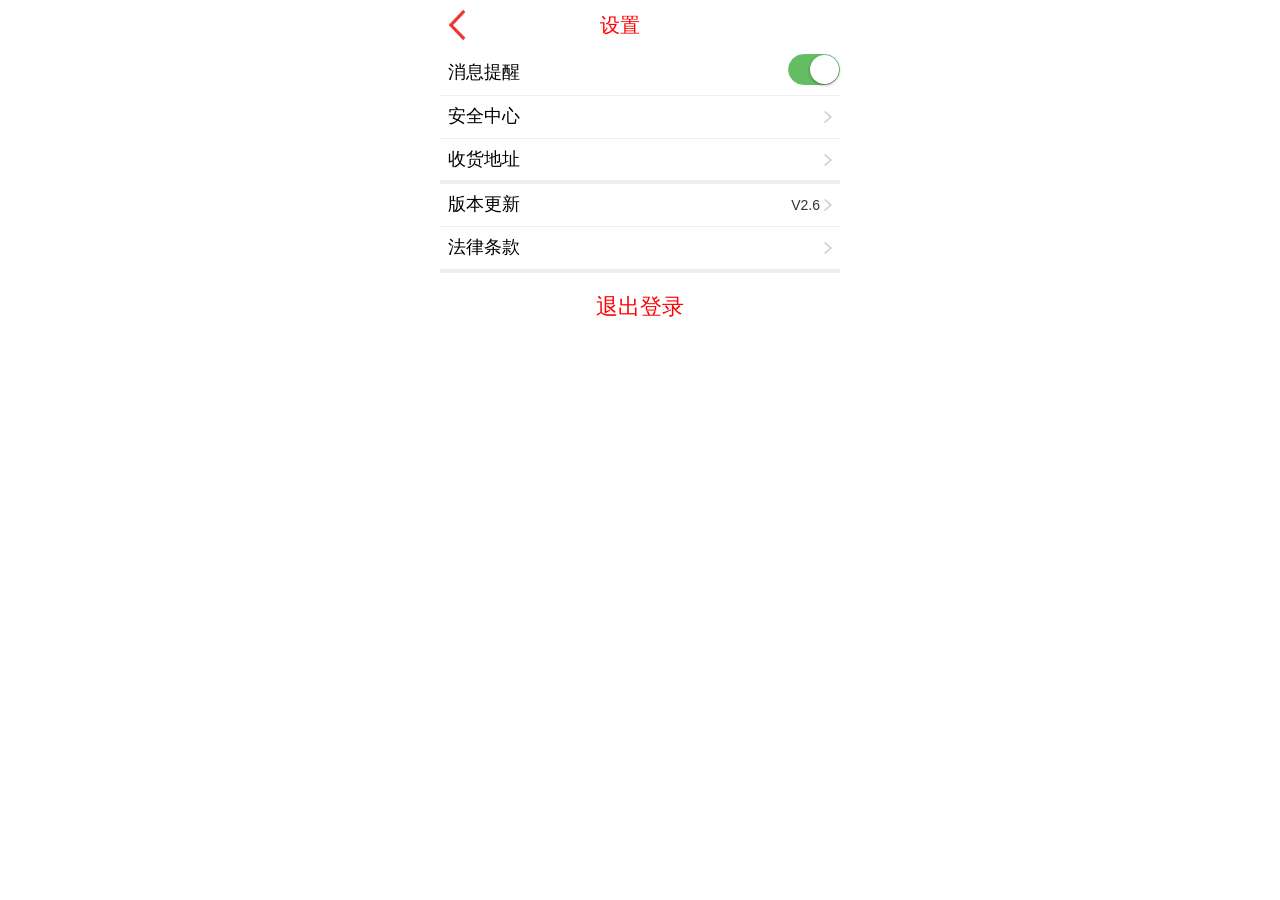
<file: my_setting.html>
<!DOCTYPE html>
<html>
	<head>
	<meta name="viewport" content="width=device-width, 
                                     initial-scale=1.0, 
                                     maximum-scale=1.0, 
                                     user-scalable=no">
		<meta charset="UTF-8">
		<title>设置</title>
		<script type="text/javascript" src="js/jquery-1.11.2.min.js"></script>
		<script type="text/javascript" src="js/bootstrap.min.js"></script>
		<link rel="stylesheet" href="css/bootstrap.css" />
		<link rel="stylesheet" href="css/mystyle.css" />
		<link rel="stylesheet" href="css/switch.css" />
		<link rel="stylesheet" href="css/switch_animator.css" />
		
		<meta charset="UTF-8">
	</head>
	<body>
		<!--
        	作者：18380460383@126.com
        	时间：2016-11-23
        	描述：顶部悬浮区域
        -->
		<div class="body_div" style="height: 100%;background: #EEEEEE;">
			<div class="body_div" style="height:50px;position: fixed;background: white;display: flex;">
			<img id="top_back" class="top_back" src="img/icoon_back.png" style="text-align: center;margin: auto;margin-left: 8px;"/>
			<p class="top_title_message" >设置</p>
			<p style="margin: auto;"></p>
		</div>
		<div style="height: 50px;"></div>
			<!--
            	作者：18380460383@126.com
            	时间：2016-11-23
            	描述：内容区域
            -->
            <div style="background: white;display: flex;">
            	<p class="body_p_mess" style="text-align: center;margin: auto;margin-left: 8px;">消息提醒</p>
            	<label><input class="mui-switch mui-switch-anim" type="checkbox" checked> </label>
            </div>
            <div style="width: 100%;height: 1px;"></div>
             <div style="background: white;display: flex;padding-bottom: 8px;padding-top: 8px;">
            	<p class="body_p_mess" style="text-align: center;margin: auto;margin-left: 8px;">安全中心</p>
            	<img src="img/back_hj.png" class="next_img" />
            </div>
             <div style="width: 100%;height: 1px;"></div>
             <div style="background: white;display: flex;padding-bottom: 8px;padding-top: 8px;">
            	<p class="body_p_mess" style="text-align: center;margin: auto;margin-left: 8px;">收货地址</p>
            	<img src="img/back_hj.png" class="next_img" />
            </div>
             <div style="width: 100%;height: 4px;"></div>
             <div style="background: white;display: flex;padding-bottom: 8px;padding-top: 8px;">
            	<p class="body_p_mess" style="text-align: center;margin: auto;margin-left: 8px;">版本更新</p>
            	<p style="flex: 1;"></p>
            	<p style="margin: auto;margin-right: 4px;">V2.6</p>
            	<img src="img/back_hj.png" class="next_img" />
            </div>
             <div style="width: 100%;height: 1px;"></div>
             <div style="background: white;display: flex;padding-bottom: 8px;padding-top: 8px;">
            	<p class="body_p_mess" style="text-align: center;margin: auto;margin-left: 8px;">法律条款</p>
            	<img src="img/back_hj.png" class="next_img" />
            </div>
               <div style="width: 100%;height: 4px;"></div>
               <div style="background: white;display: flex;padding-bottom: 18px;padding-top: 18px;">
               	<p style="color: red;margin: auto;font-size: 22px;" data-toggle="modal" data-target="#myModal">退出登录</p>
            	<!--<button type="button" class="btn btn-primary" style="margin: auto;background: ;" >退出登录</button>-->
            </div> 
            	<!-- 模态框（Modal） -->
<div class="modal fade" id="myModal" tabindex="-1" role="dialog" aria-labelledby="myModalLabel" aria-hidden="true">
	<div class="modal-dialog">
		<div class="modal-content">
			<!--<div class="modal-header">
				<button type="button" class="close" data-dismiss="modal" 
						aria-hidden="true">×
				</button>
				<h4 class="modal-title" id="myModalLabel">
					
				</h4>
			</div>-->
			<div class="modal-body" style="text-align: center;padding-top: 40px;padding-bottom: 20px;">
				<p style="font-size: 18px;">是否确认退出</p>
			</div>
			<div class="modal-footer" style="text-align: center;display: flex;">
				<button style="flex: 1;" type="button" class="btn btn-default" 
						data-dismiss="modal" >确定
				</button>
				<div style="width: 1px;background: #EEEEEE;height: 50px;"></div>
				<button style="flex: 1;margin-left: 8px;" type="button" class="btn btn-default" data-dismiss="modal" >
					取消
				</button>
			</div>
		</div><!-- /.modal-content -->
	</div><!-- /.modal-dialog -->
</div><!-- /.modal -->
		</div>
		<script type="text/javascript">
			$(document).ready(function  () {
					//模态框居中的控制
	function centerModals(){
		$('.modal').each(function(i){
			var $clone = $(this).clone().css('display', 'block').appendTo('body');    
			var top = Math.round(($clone.height() - $clone.find('.modal-content').height()) / 2);
			top = top > 0 ? top : 0;
			$clone.remove();
			$(this).find('.modal-content').css("margin-top", top-30);
		});
	}
	         $('.modal').on('show.bs.modal', centerModals);		//当模态框出现的时候
	         $(window).on('resize', centerModals);		
			});
			$("#top_back").click(function  () {
				window.history.go(-1);
			});
		</script>
	</body>
</html>
</file>
<file: css/loadinganimator.css>
.spinner {
  margin:  auto;
  width: 90px;
  height: 90px;
  position: relative;
  text-align: center;
   
  -webkit-animation: rotate 2.0s infinite linear;
  animation: rotate 2.0s infinite linear;
}
 
.dot1, .dot2 {
  width: 60%;
  height: 60%;
  display: inline-block;
  position: absolute;
  top: 0;
  background-color: #67CF22;
  border-radius: 100%;
   
  -webkit-animation: bounce 2.0s infinite ease-in-out;
  animation: bounce 2.0s infinite ease-in-out;
}
 
.dot2 {
  top: auto;
  bottom: 0px;
  -webkit-animation-delay: -1.0s;
  animation-delay: -1.0s;
}
 
@-webkit-keyframes rotate { 100% { -webkit-transform: rotate(360deg) }}
@keyframes rotate { 100% { transform: rotate(360deg); -webkit-transform: rotate(360deg) }}
 
@-webkit-keyframes bounce {
  0%, 100% { -webkit-transform: scale(0.0) }
  50% { -webkit-transform: scale(1.0) }
}
 
@keyframes bounce {
  0%, 100% {
    transform: scale(0.0);
    -webkit-transform: scale(0.0);
  } 50% {
    transform: scale(1.0);
    -webkit-transform: scale(1.0);
  }
}
</file>
<file: css/mystyle.css>
.body_div{
				width: 100%;
				margin: auto;
			}
.top_title{
	display: flex;
	height: 50px;
	position: fixed;
	padding: 10px;
	background: white;
}
.top_back{
	width: 18px;
	height: 32px;
}
.top_title_message{
	color: red;
	font-size: 20px;
	text-align: center;
	margin: auto;
}
.body_p_mess{
	color:#000000;
	font-size: 18px;
}
.next_img{
	margin: auto;
	margin-right: 8px;
	width: 8px;
	height: 12px;
}
.red_point{
	margin-top: -8px;
	padding-top:-1px; 
	margin-left: -15px;
	margin-right: 15px;
	background: red;
	height: 16px;width: 16px;
	border-radius: 8px;
	background: red;
	text-align: center;
	font: 3px;
	color: white;
}

@media (min-width: 450px) {
/*  .modal-dialog {
    width: 600px;
    margin: 30px auto;
  }*/
	.body_div{
				width: 400px;
				margin: auto;
	}
}
</file>
<file: css/switch.css>
.mui-switch {
  width: 52px;
  height: 31px;
  position: relative;
  border: 1px solid #dfdfdf;
  background-color: #fdfdfd;
  box-shadow: #dfdfdf 0 0 0 0 inset;
  border-radius: 20px;
  border-top-left-radius: 20px;
  border-top-right-radius: 20px;
  border-bottom-left-radius: 20px;
  border-bottom-right-radius: 20px;
  background-clip: content-box;
  display: inline-block;
  -webkit-appearance: none;
  user-select: none;
  outline: none; }
  .mui-switch:before {
    content: '';
    width: 29px;
    height: 29px;
    position: absolute;
    top: 0px;
    left: 0;
    border-radius: 20px;
    border-top-left-radius: 20px;
    border-top-right-radius: 20px;
    border-bottom-left-radius: 20px;
    border-bottom-right-radius: 20px;
    background-color: #fff;
    box-shadow: 0 1px 3px rgba(0, 0, 0, 0.4); }
  .mui-switch:checked {
    border-color: #64bd63;
    box-shadow: #64bd63 0 0 0 16px inset;
    background-color: #64bd63; }
    .mui-switch:checked:before {
      left: 21px; }
  .mui-switch.mui-switch-animbg {
    transition: background-color ease 0.4s; }
    .mui-switch.mui-switch-animbg:before {
      transition: left 0.3s; }
    .mui-switch.mui-switch-animbg:checked {
      box-shadow: #dfdfdf 0 0 0 0 inset;
      background-color: #64bd63;
      transition: border-color 0.4s, background-color ease 0.4s; }
      .mui-switch.mui-switch-animbg:checked:before {
        transition: left 0.3s; }
  .mui-switch.mui-switch-anim {
    transition: border cubic-bezier(0, 0, 0, 1) 0.4s, box-shadow cubic-bezier(0, 0, 0, 1) 0.4s; }
    .mui-switch.mui-switch-anim:before {
      transition: left 0.3s; }
    .mui-switch.mui-switch-anim:checked {
      box-shadow: #64bd63 0 0 0 16px inset;
      background-color: #64bd63;
      transition: border ease 0.4s, box-shadow ease 0.4s, background-color ease 1.2s; }
      .mui-switch.mui-switch-anim:checked:before {
        transition: left 0.3s; }
 
/*# sourceMappingURL=mui-switch.css.map */
</file>
<file: css/switch_animator.css>
@mixin borderRadius($radius:20px) {
  border-radius: $radius;
  border-top-left-radius: $radius;
  border-top-right-radius: $radius;
  border-bottom-left-radius: $radius;
  border-bottom-right-radius: $radius;
}
 
$duration: .4s;
$checkedColor: #64bd63;
.mui-switch {
  width: 52px;
  height: 31px;
  position: relative;
  border: 1px solid #dfdfdf;
  background-color: #fdfdfd;
  box-shadow: #dfdfdf 0 0 0 0 inset;
  @include borderRadius();
  background-clip: content-box;
  display: inline-block;
  -webkit-appearance: none;
  user-select: none;
  outline: none;
  &:before {
    content: '';
    width: 29px;
    height: 29px;
    position: absolute;
    top: 0px;
    left: 0;
    @include borderRadius();
    background-color: #fff;
    box-shadow: 0 1px 3px rgba(0, 0, 0, 0.4);
  }
  &:checked {
    border-color: $checkedColor;
    box-shadow: $checkedColor 0 0 0 16px inset;
    background-color: $checkedColor;
    &:before {
      left: 21px;
    }
  }
  &.mui-switch-animbg {
    transition: background-color ease $duration;
    &:before {
      transition: left 0.3s;
    }
    &:checked {
      box-shadow: #dfdfdf 0 0 0 0 inset;
      background-color: $checkedColor;
      transition: border-color $duration, background-color ease $duration;
      &:before {
        transition: left 0.3s;
      }
    }
 
  }
  &.mui-switch-anim {
    transition: border cubic-bezier(0, 0, 0, 1) $duration, box-shadow cubic-bezier(0, 0, 0, 1) $duration;
    &:before {
      transition: left 0.3s;
    }
    &:checked {
      box-shadow: $checkedColor 0 0 0 16px inset;
      background-color: $checkedColor;
      transition: border ease $duration, box-shadow ease $duration, background-color ease $duration*3;
      &:before {
        transition: left 0.3s;
      }
    }
 
  }
}
</file>
